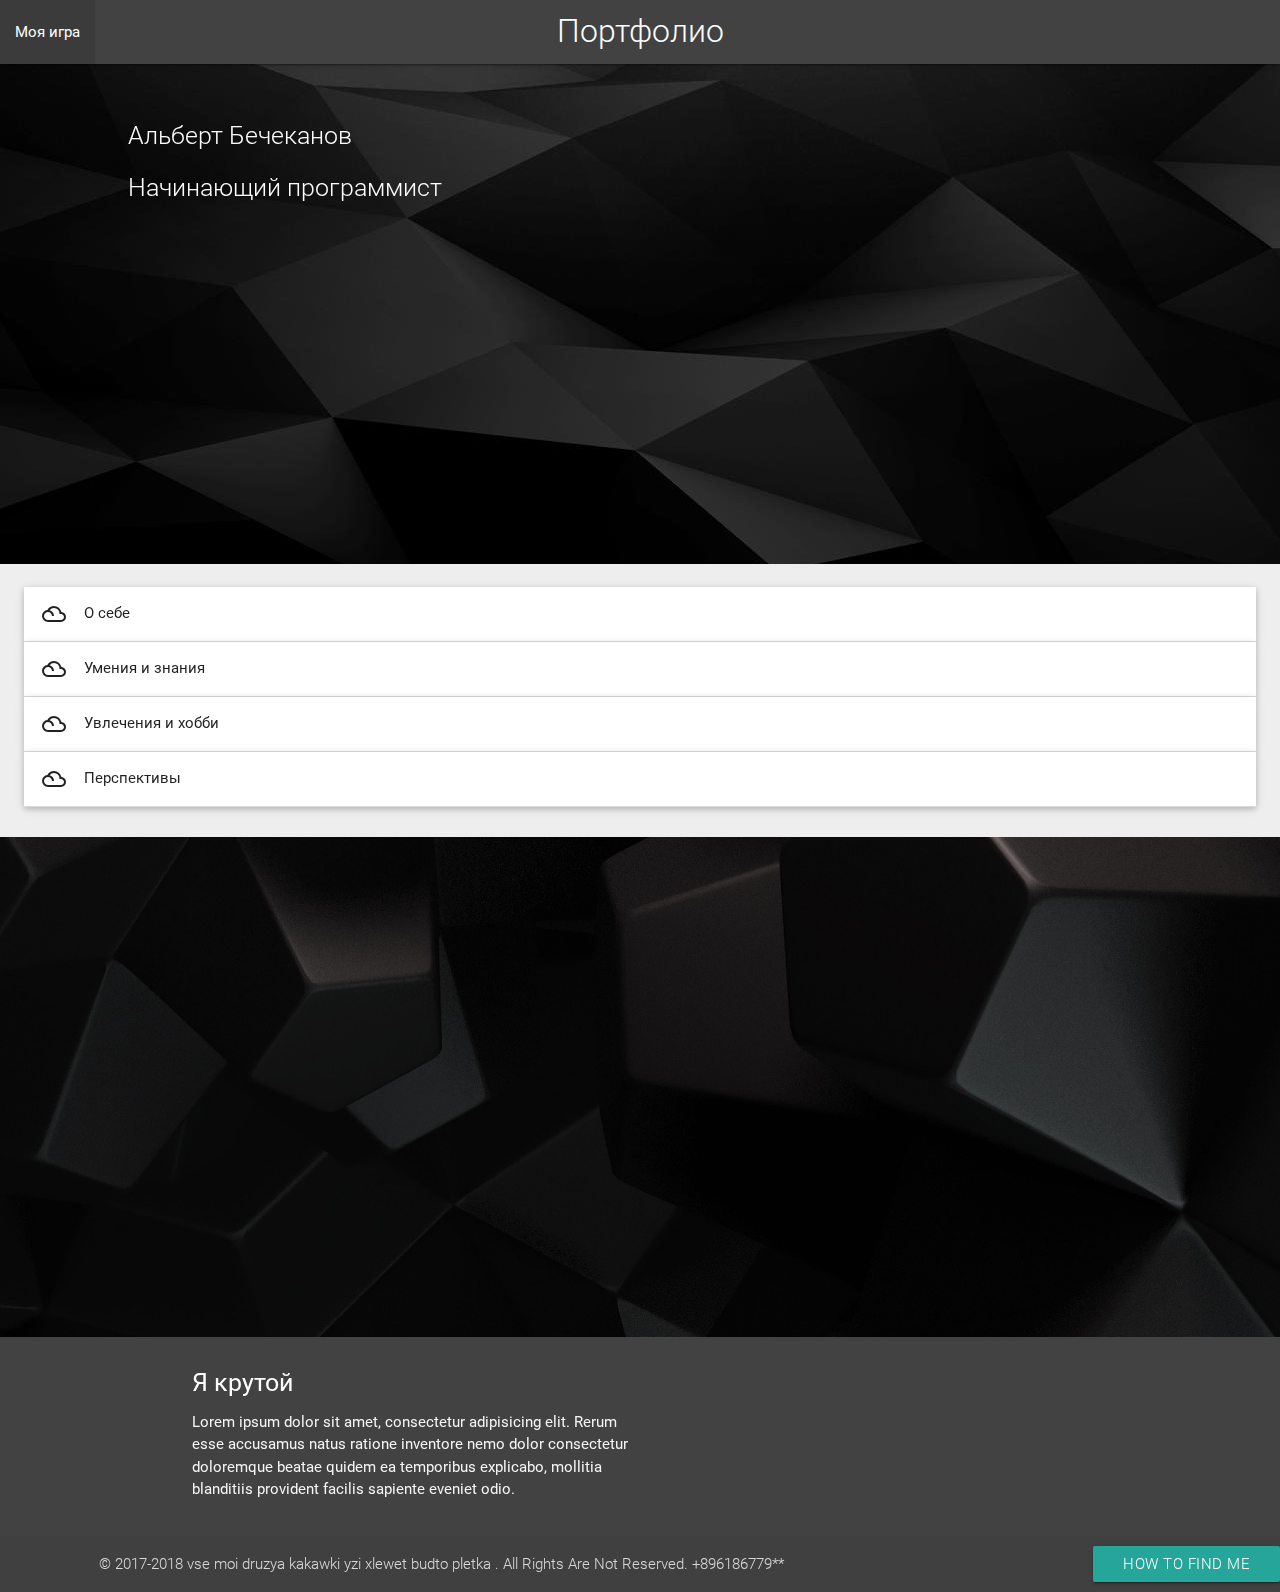
<file: index.html>
<!DOCTYPE html>
<html>

<head>
    <!--Import Google Icon Font-->
    <link href="https://fonts.googleapis.com/icon?family=Material+Icons" rel="stylesheet">
    <!--Import materialize.css-->
    <link type="text/css" rel="stylesheet" href="css/materialize.min.css" media="screen,projection" />

    <!--Let browser know website is optimized for mobile-->
<meta name="viewport" content="width=device-width, user-scalable=no, initial-scale=1.0, maximum-scale=1.0, minimum-scale=1.0">
</head>

<body>
     <nav>
    <div class="nav-wrapper grey darken-3">
      <a href="#!" class="brand-logo center  flow-text">Портфолио</a>
      <ul class="left hide-on-med-and-down">
        <li><a href="level2.html">Моя игра</a></li>
          
      </ul>
    </div>
  </nav>
    <div class="parallax-container">
        <div class="parallax"><img src="photos/noir1.jpg"></div>
    </div>
    <div  style="position: absolute;top:10%;left:10%">
      
        <div class="col s12 ">
            
          <h1 class="white-text flow-text" >Альберт Бечеканов</h1>
            <h4 class="white-text flow-text" >Начинающий программист</h4>
        </div>
    </div>
    <div class="section grey lighten-3">
        <ul class="collapsible popout" data-collapsible="accordion">
            <li>
                <div class="collapsible-header"><i class="material-icons">filter_drama</i>О себе</div>
                <div class="collapsible-body">
                    <div class="col s12 m7">
                        <div class="card horizontal">
                            <div class="card-stacked">
                                <div class="card-content">
                                    <p>Меня зовут Бечеканов Альберт. Я учусь в Физико-техническом Лицее им. В.П.Ларионова в 8А классе. Учусь на втором курсе в IT-школе Алексея Илларионова</p>
                                </div>
                                <div class="card-action">
                                    <a href="it-labor.ru">Сайт IT-школы</a>
                                </div>
                            </div>
                        </div>
                    </div>
                </div>
            </li> 
               <li>
                <div class="collapsible-header"><i class="material-icons">filter_drama</i>Умения и знания</div>
                <div class="collapsible-body">
                    <div class="col s12 m7">
                        <div class="card horizontal">
                            <div class="card-stacked">
                                <div class="card-content">
                                    <p>Языки: якутский, русский, английский.
                                    Языки программирования: JavaScript, Pascal, Python, администрирование Windows.</p>
                                </div>
                            </div>
                        </div>
                    </div>
                </div>
            </li>
             <li>
                <div class="collapsible-header"><i class="material-icons">filter_drama</i>Увлечения и хобби</div>
                <div class="collapsible-body">
                    <div class="col s12 m7">
                        <div class="card horizontal">
                            <div class="card-stacked">
                                <div class="card-content">
                                    <p>Интерес к компьютерным, программным и техническим новшествам, плаванье, футбол, теннис, езда на велосипеде Читать больше в источнике:http://zdorovojit.su/kak-pravilno-pisat-rezyume.html/</p>
                                </div>
                            </div>
                        </div>
                    </div>
                </div>
            </li>
             <li>
                <div class="collapsible-header"><i class="material-icons">filter_drama</i>Перспективы</div>
                <div class="collapsible-body">
                    <div class="col s12 m7">
                        <div class="card horizontal">
                            <div class="card-stacked">
                                <div class="card-content">
                                    <p>Буду самореализироваться в Барселоне kuplya-prodaja(олежа жди)</p>
                                </div>
                            </div>
                        </div>
                    </div>
                </div>
            </li>
        </ul>
    </div>
    <div class="parallax-container">
        <div class="parallax"><img src="photos/noir2.jpg"></div>
    </div>
    <footer class="page-footer grey darken-3">
        <div class="container">
            <div class="row">
                <div class="col l6 s12">
                    <h5 class="white-text">Я крутой</h5>
                    <p class="grey-text text-lighten-4">Lorem ipsum dolor sit amet, consectetur adipisicing elit. Rerum esse accusamus natus ratione inventore nemo dolor consectetur doloremque beatae quidem ea temporibus explicabo, mollitia blanditiis provident facilis sapiente eveniet odio.</p>
                </div>

            </div>
        </div>
        <div class="footer-copyright">
            <div class="container">
                © 2017-2018 vse moi druzya kakawki yzi xlewet budto pletka . All Rights Are Not Reserved. +896186779**
            </div>
            <a class='dropdown-button btn' data-beloworigin="true" href='#' data-activates='dropdown1'>How to find me</a>

            <ul id='dropdown1' class='dropdown-content'>
                <li><a href="https://vk.com/albertbechekanov">VK</a></li>
                <li><a href="https://www.instagram.com/plsffs/">Instagram</a></li>
            </ul>
        </div>
    </footer>
    <!--Import jQuery before materialize.js-->
    <script type="text/javascript" src="https://code.jquery.com/jquery-3.2.1.min.js"></script>
    <script type="text/javascript" src="js/materialize.min.js"></script>
    <script>
        $(document).ready(function() {
            $('.parallax').parallax();
        });
        $(document).ready(function() {
            $('.collapsible').collapsible();
        });
        $(document).ready(function() {
            $('.slider').slider();
        });
        // Pause slider
        $('.slider').slider('pause');
        // Start slider
        $('.slider').slider('start');
        // Next slide
        $('.slider').slider('next');
        // Previous slide
        $('.slider').slider('prev');
        $('.dropdown-button').dropdown('open');
        $('.dropdown-button').dropdown('close');
    </script>
</body>

</html>
</file>
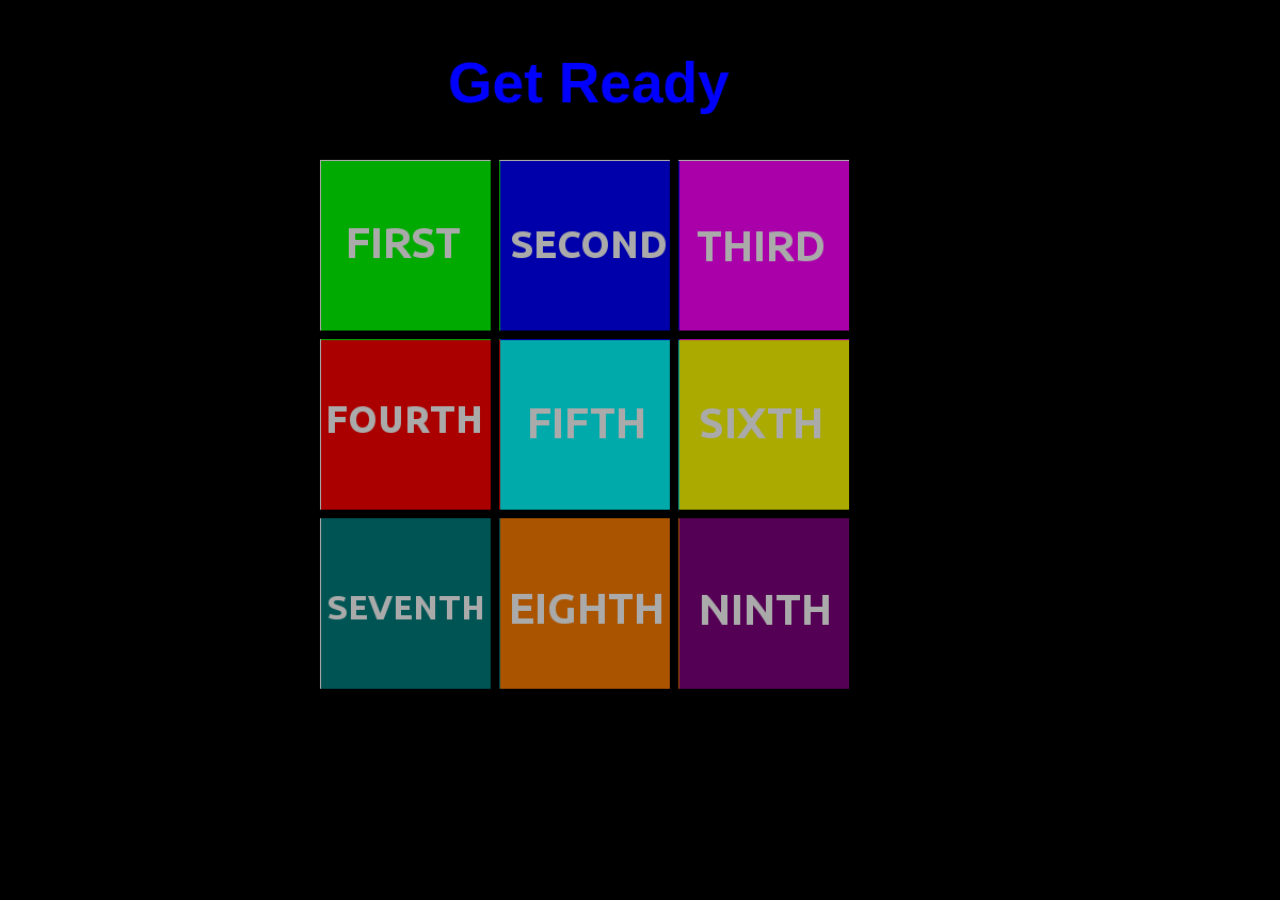
<file: igra/index.html>
<!DOCTYPE html>
<html>
<head>
<meta name="viewport" content="width=device-width, user-scalable=no, initial-scale=1.0, maximum-scale=1.0, minimum-scale=1.0">
    <style>body{
    margin:0;
    background:black;}
        canvas{
            margin:0 auto;
        }
    </style>
    
</head>
<body>
	<script type="text/javascript" src="phaser.min.js"></script>
	<script>

var game = new Phaser.Game(1200, 800, Phaser.CANVAS, 'phaser-example', { preload: preload, create: create, update: update, render: render });

function preload() {

    game.load.spritesheet('item', 'img/numbers.png', 160, 160);
}

var simon;
var N = 1;
var userCount = 0;
var currentCount = 0;
var sequenceCount = 16;
var sequenceList = [];
var simonSez = false;
var timeCheck;
var litSquare;
var winner;
var loser;
var intro;
 var style = { font: 'bold 40pt Arial', };
function create() {
game.scale.scaleMode=Phaser.ScaleManager.SHOW_ALL
    simon = game.add.group();
    var item;

    for (var i = 0; i < 3; i++)
    {
        item = simon.create(300 + 168 * i, 150, 'item', i);
        // Enable input.
        item.inputEnabled = true;
        item.input.start(0, true);
        item.events.onInputDown.add(select);
        item.events.onInputUp.add(release);
        item.events.onInputOut.add(moveOff);
        simon.getAt(i).alpha = 0;
    }

    for (var i = 0; i < 3; i++)
    {
        item = simon.create(300 + 168 * i, 318, 'item', i + 3);
        // Enable input.
        item.inputEnabled = true;
        item.input.start(0, true);
        item.events.onInputDown.add(select);
        item.events.onInputUp.add(release);
        item.events.onInputOut.add(moveOff);
        simon.getAt(i + 3).alpha = 0;
    }
    for (var i = 0; i < 3; i++)
    {
        item = simon.create(300 + 168 * i, 486, 'item', i + 6);
        // Enable input.
        item.inputEnabled = true;
        item.input.start(0, true);
        item.events.onInputDown.add(select);
        item.events.onInputUp.add(release);
        item.events.onInputOut.add(moveOff);
        simon.getAt(i + 6).alpha = 0;
    }

    introTween();
    setUp();
    setTimeout(function(){simonSequence(); intro = false;}, 6000);

}

function restart() {

    N = 1;
    userCount = 0;
    currentCount = 0;
    sequenceList = [];
    winner = false;
    loser = false;
    introTween();
    setUp();
    setTimeout(function(){simonSequence(); intro=false;}, 6000);

}

function introTween() {

    intro = true;

    for (var i = 0; i < 9; i++)
    {
        var flashing = game.add.tween(simon.getAt(i)).to( { alpha: 1 }, 500, Phaser.Easing.Linear.None, true, 0, 4, true);
        var final = game.add.tween(simon.getAt(i)).to( { alpha: .25 }, 500, Phaser.Easing.Linear.None, true);

        flashing.chain(final);
        flashing.start();
    }

}

function update() {

    if (simonSez)
    {
        if (game.time.now - timeCheck >700-N*40)
        {
            simon.getAt(litSquare).alpha = .25;
            game.paused = true;

            setTimeout(function()
            {
                if ( currentCount< N)
                {
                    game.paused = false;
                    simonSequence();
                }
                else
                {
                    simonSez = false;
                    game.paused = false;
                }
            }, 400 - N * 20);
        }
    }
}

function playerSequence(selected) {

    correctSquare = sequenceList[userCount];
    userCount++;
    thisSquare = simon.getIndex(selected);

    if (thisSquare == correctSquare)
    {
        if (userCount == N)
        {
            if (N == sequenceCount)
            {
                winner = true;
                setTimeout(function(){restart();}, 3000);
            }
            else
            {
                userCount = 0;
                currentCount = 0;
                N++;
                simonSez = true;
            }
        }
    }
    else
    {
        loser = true;
        setTimeout(function(){restart();}, 3000);
    }

}

function simonSequence () {

    simonSez = true;
    litSquare = sequenceList[currentCount];
    simon.getAt(litSquare).alpha = 1;
    timeCheck = game.time.now;
    currentCount++;

}

function setUp() {

    for (var i = 0; i < sequenceCount; i++)
    {
        thisSquare = game.rnd.integerInRange(0,8);
        sequenceList.push(thisSquare);
    }

}

function select(item, pointer) {

    if (!simonSez && !intro && !loser && !winner)
    {
        item.alpha = 1;
    }

}

function release(item, pointer) {

    if (!simonSez && !intro && !loser && !winner)
    {
        item.alpha = .25;
        playerSequence(item);
    }
}

function moveOff(item, pointer) {

    if (!simonSez && !intro && !loser && !winner)
    {
        item.alpha = .25;
    }

}

function render() {

    if (!intro)
    {
        if (simonSez)
        {
            game.debug.text('Simon Says', 420, 96, 'rgb(255,0,0)','bold 40pt Arial');
        }
        else
        {
            game.debug.text('Your Turn', 420, 96, 'rgb(0,255,0)','bold 40pt Arial');
        }
    }
    else
    {
        game.debug.text('Get Ready', 420, 96, 'rgb(0,0,255)','bold 40pt Arial');
    }

    if (winner)
    {
        game.debug.text('You Win!',220, 72, 'rgb(0,0,255)','bold 40pt Arial');
    }
    else if (loser)
    {
        game.debug.text('You Lose!', 220, 72, 'rgb(0,0,255)','bold 40pt Arial');
    }

}



        
        
    </script>
</body>
</html>
</file>
